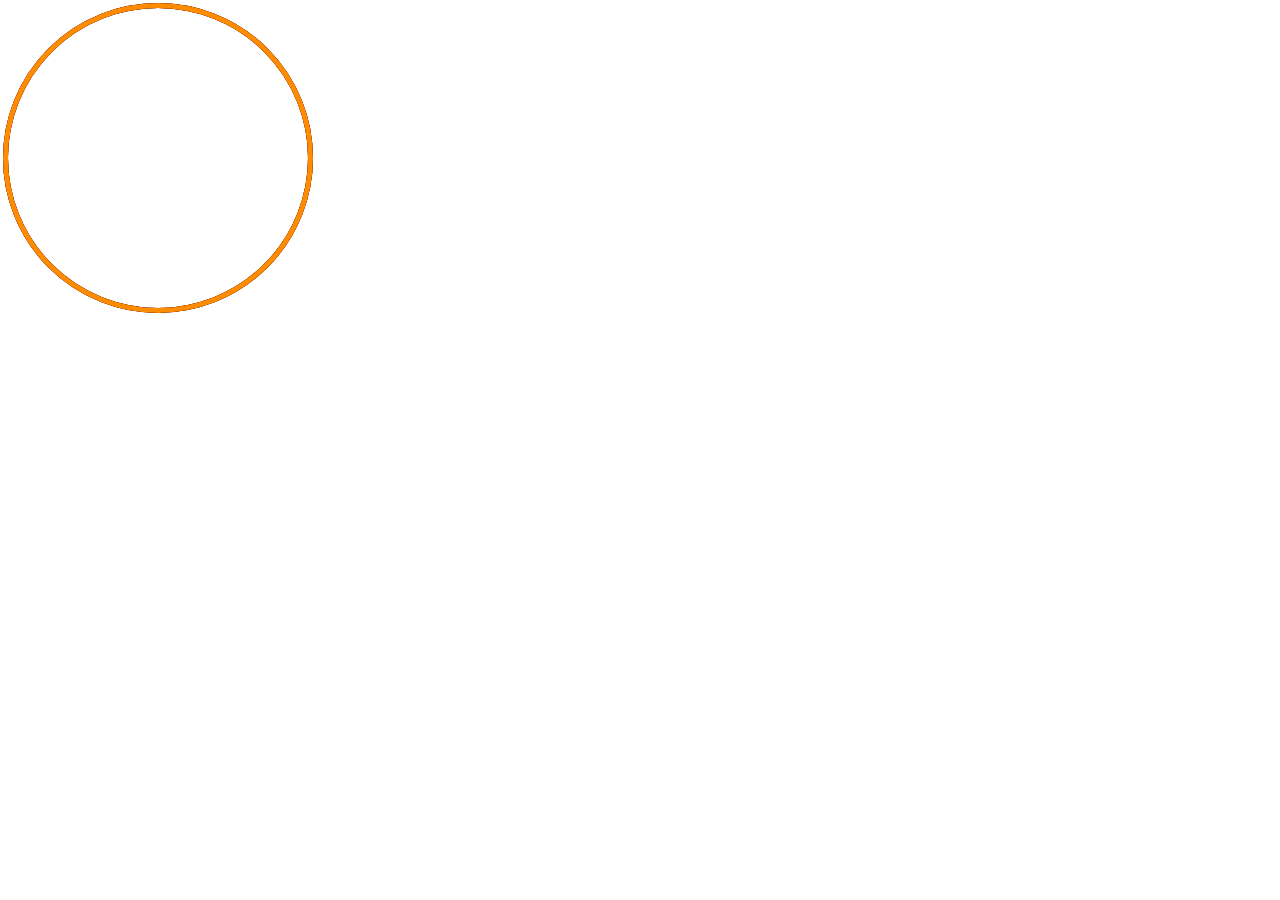
<file: Circle Rotation Animation/index.html>
<!DOCTYPE html>
<html>
<head>
	<meta charset="utf-8">
	<meta name="viewport" content="width=device-width, initial-scale=1">
	<title>Circle Rotation Animation</title>
	<style>
		.main-container{
			width: 300px;
			height: 300px;
			position: relative;
			display: flex;
			justify-content: center;
			align-items: center;
		}
		.circle{
			width: 100%;
			height: 100%;
			border: 5px solid ;
			border-radius: 50%;
			position: absolute;
		}
		.one{
			border-color: red;
			animation: animation01 5s ease-in infinite;
		}
			.two{
			border-color: black;
			animation: animation02 5s ease-in-out infinite;
		}
			.three{
			border-color: darkorange;
			animation: animation03 5s ease-out infinite;
		}

		@keyframes animation01{
			0%{
				rotate: 0deg;
				width: 100%;
			}
			50%{
				
				width: 40%;
			}
			100%{
				rotate: 360deg;
			}
		}
			@keyframes animation02{
			0%{
				rotate: 0deg;
				width: 100%;
			}
			50%{
				
				width: 40%;
			}
			100%{
				rotate: 360deg;
			}
		}
			@keyframes animation03{
			0%{
				rotate: 0deg;
				width: 100%;
			}
			50%{
				
				width: 40%;
			}
			100%{
				rotate: 360deg;
			}
		}
	</style>
</head>
<body>
	<section class="main-container">
		<div class="circle one"></div>
		<div class="circle two"></div>
		<div class="circle three"></div>

	</section>
</body>
</html>
</file>
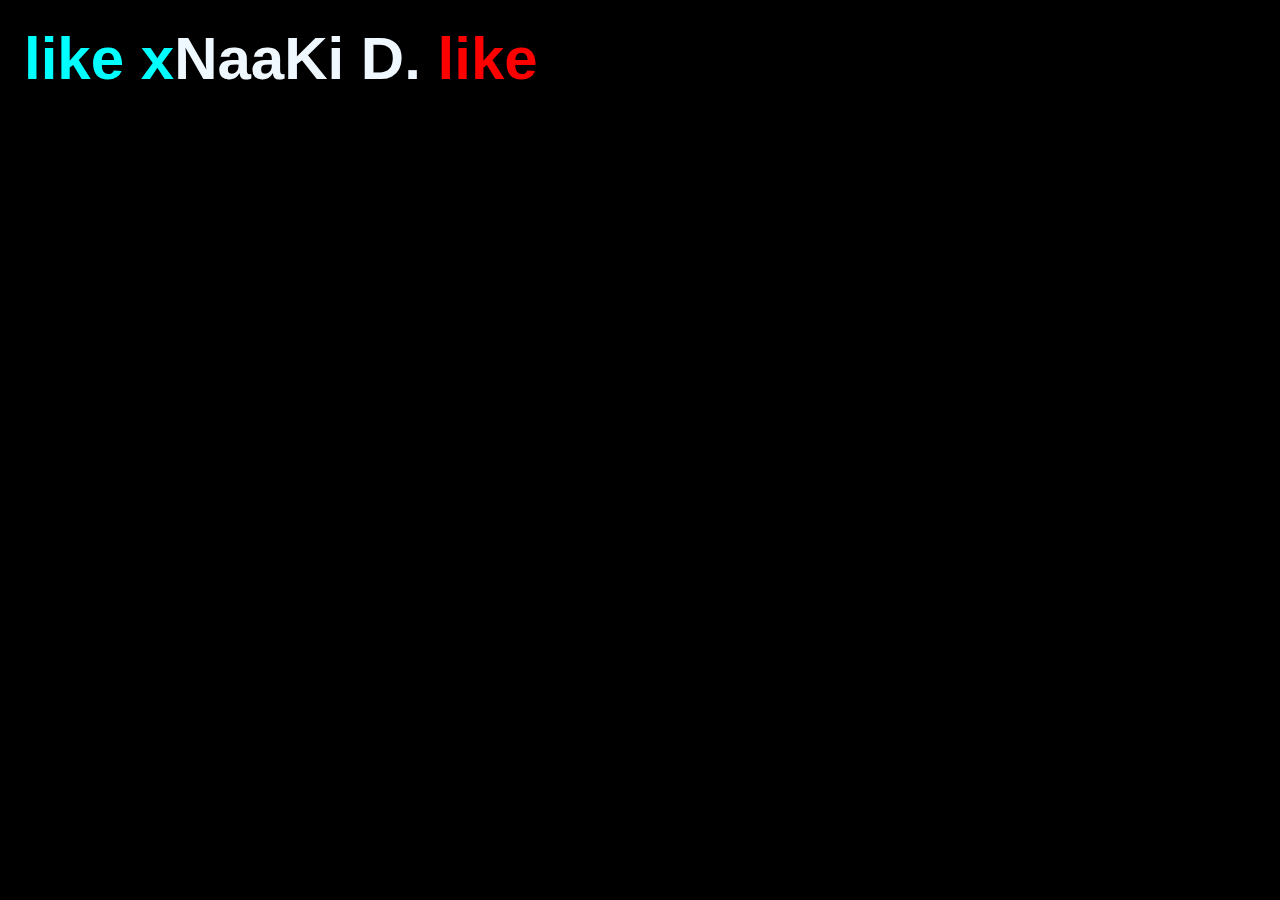
<file: afterBefore.html>
<!DOCTYPE html>
<html lang="en">
<head>
    <meta charset="UTF-8">
    <meta name="viewport" content="width=device-width, initial-scale=1.0">
    <title>After / Before</title>
    <link rel="stylesheet" href="style.css">
</head>
<body>
    <h1>NaaKi D.</h1>
</body>
</html>
</file>
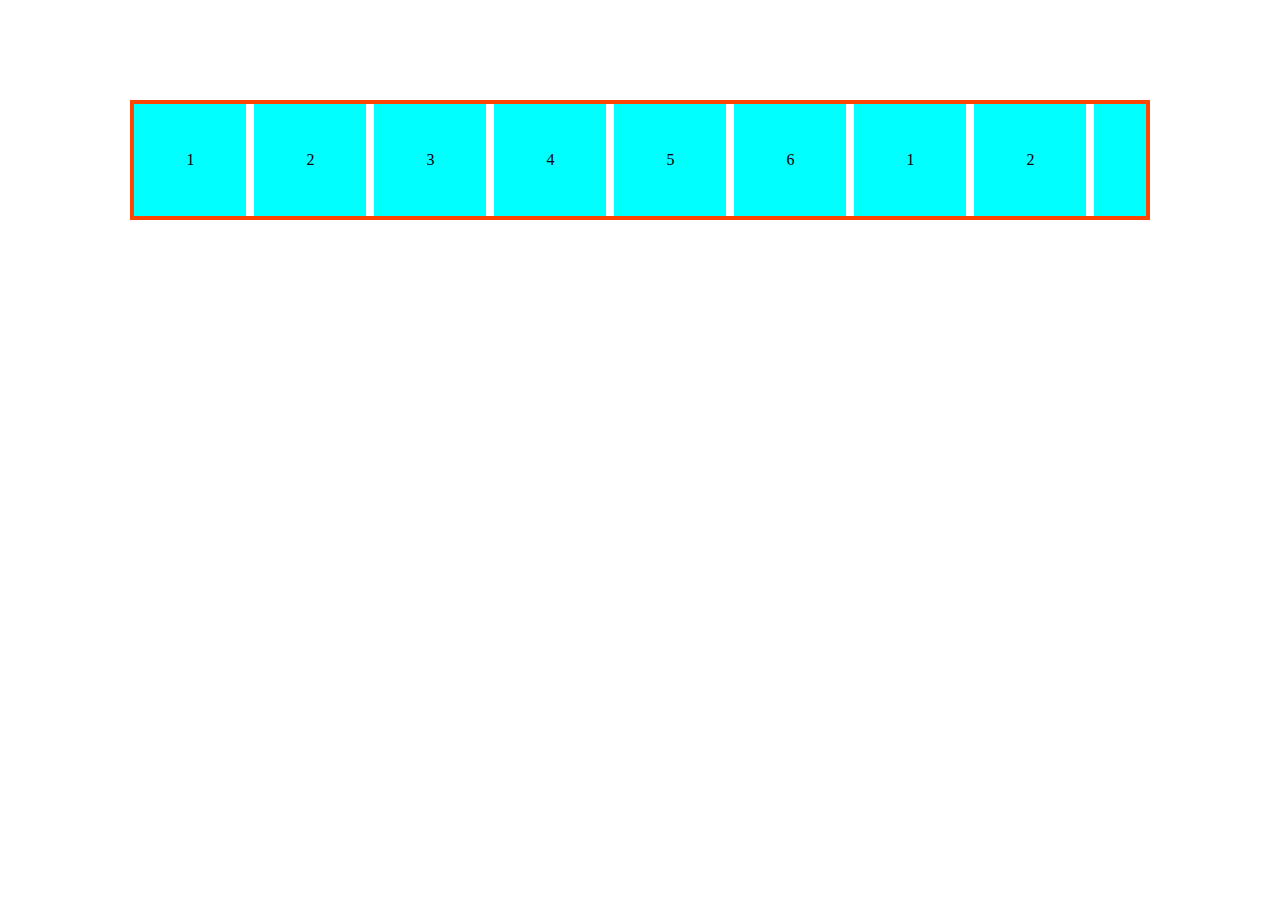
<file: infiniteScroll.html>
<!DOCTYPE html>
<html lang="en">
<head>
    <meta charset="UTF-8">
    <meta name="viewport" content="width=device-width, initial-scale=1.0">
    <title>Infinite Scroll</title>
    <style>
        .carousel{
            display: flex;
            margin: 100px auto;
            border: 4px solid orangered;
            width: 80%;
            overflow-x: auto;
        }
        .carousel::-webkit-scrollbar{
            display: none;
        }
        .group{
            display:flex;
            align-items:center;
            justify-content:center;
            gap: 8px;
            /* animation:spin 5s infinite linear ; */
        animation: spin 5s linear infinite;

            padding-right: 0.5em;
        }
        .card{
            flex: 0 0 5em;
            height: 5em;
            padding:1em;
            background:cyan;
            align-content: center;
            text-align:center;
        }
        @keyframes spin{
            from{translate:0}
            to{translate:-100%}
        }
    </style>
</head>
<body>
    <div class="carousel">
        <div class="group">
            <div class="card">1</div>
            <div class="card">2</div>
            <div class="card">3</div>
            <div class="card">4</div>
            <div class="card">5</div>
            <div class="card">6</div>
        </div>
        <div aria-hidden class="group">
            <div class="card">1</div>
            <div class="card">2</div>
            <div class="card">3</div>
            <div class="card">4</div>
            <div class="card">5</div>
            <div class="card">6</div>
        </div>
        <div aria-hidden class="group">
            <div class="card">1</div>
            <div class="card">2</div>
            <div class="card">3</div>
            <div class="card">4</div>
            <div class="card">5</div>
            <div class="card">6</div>
        </div>
        <div aria-hidden class="group">
            <div class="card">1</div>
            <div class="card">2</div>
            <div class="card">3</div>
            <div class="card">4</div>
            <div class="card">5</div>
            <div class="card">6</div>
        </div>
    </div> 
</body>
</html>
<!-- 
<!DOCTYPE html>
<html lang="en">
  <head>
    <meta charset="UTF-8" />
    <meta name="viewport" content="width=device-width, initial-scale=1.0" />
    <title>Infinite Logo Slider</title>
    <style>
      body {
        width: 100%;
        height: 100vh;
        margin: 0;
        padding: 0;
        background: black;
        display: grid;
        place-items: center;
      }
      .slider {
        width: 100%;
        height: fit-content;
        overflow: hidden;
      }
      .logos {
        width: fit-content;
        display: flex;
        align-items: center;
        justify-content: center;
        animation: slide 25s linear infinite;
      }
      .logos img {
        width: 110px;
        margin: 0 25px;
      }
      @keyframes slide {
        from {
          transform: translateX(0);
        }
        to {
          transform: translateX(-50%);
        }
      }

      /*Responsive*/

      /*Screen size less that 700 pixels*/
      @media screen and (max-width: 700px) {
        .logos img {
          width: 70px;
          margin: 0 20px;
        }
      }

      /*Screen size less that 480 pixels*/
      @media screen and (max-width: 480px) {
        .logos img {
          width: 55px;
          margin: 0 15px;
        }
      }

      /*Screen size more that 1800 pixels*/
      @media screen and (min-width: 1800px) {
        .logos img {
          width: 170px;
          margin: 0 35px;
        }
      }
    </style>
  </head>
  <body>
    <div class="slider">
      <div class="logos">
        <img src="../images/slideLogo-1.png" alt="" />
        <img src="../images/slideLogo-2.png" alt="" />
        <img src="../images/slideLogo-3.png" alt="" />
        <img src="../images/slideLogo-4.png" alt="" />
        <img src="../images/slideLogo-5.png" alt="" />
        <img src="../images/slideLogo-6.png" alt="" />
        <img src="../images/slideLogo-7.png" alt="" />
        <img src="../images/slideLogo-8.png" alt="" />
        <img src="../images/slideLogo-9.png" alt="" />

        <img src="../images/slideLogo-1.png" alt="" />
        <img src="../images/slideLogo-2.png" alt="" />
        <img src="../images/slideLogo-3.png" alt="" />
        <img src="../images/slideLogo-4.png" alt="" />
        <img src="../images/slideLogo-5.png" alt="" />
        <img src="../images/slideLogo-6.png" alt="" />
        <img src="../images/slideLogo-7.png" alt="" />
        <img src="../images/slideLogo-8.png" alt="" />
        <img src="../images/slideLogo-9.png" alt="" />
      </div>
    </div>
  </body>
</html> -->
</file>
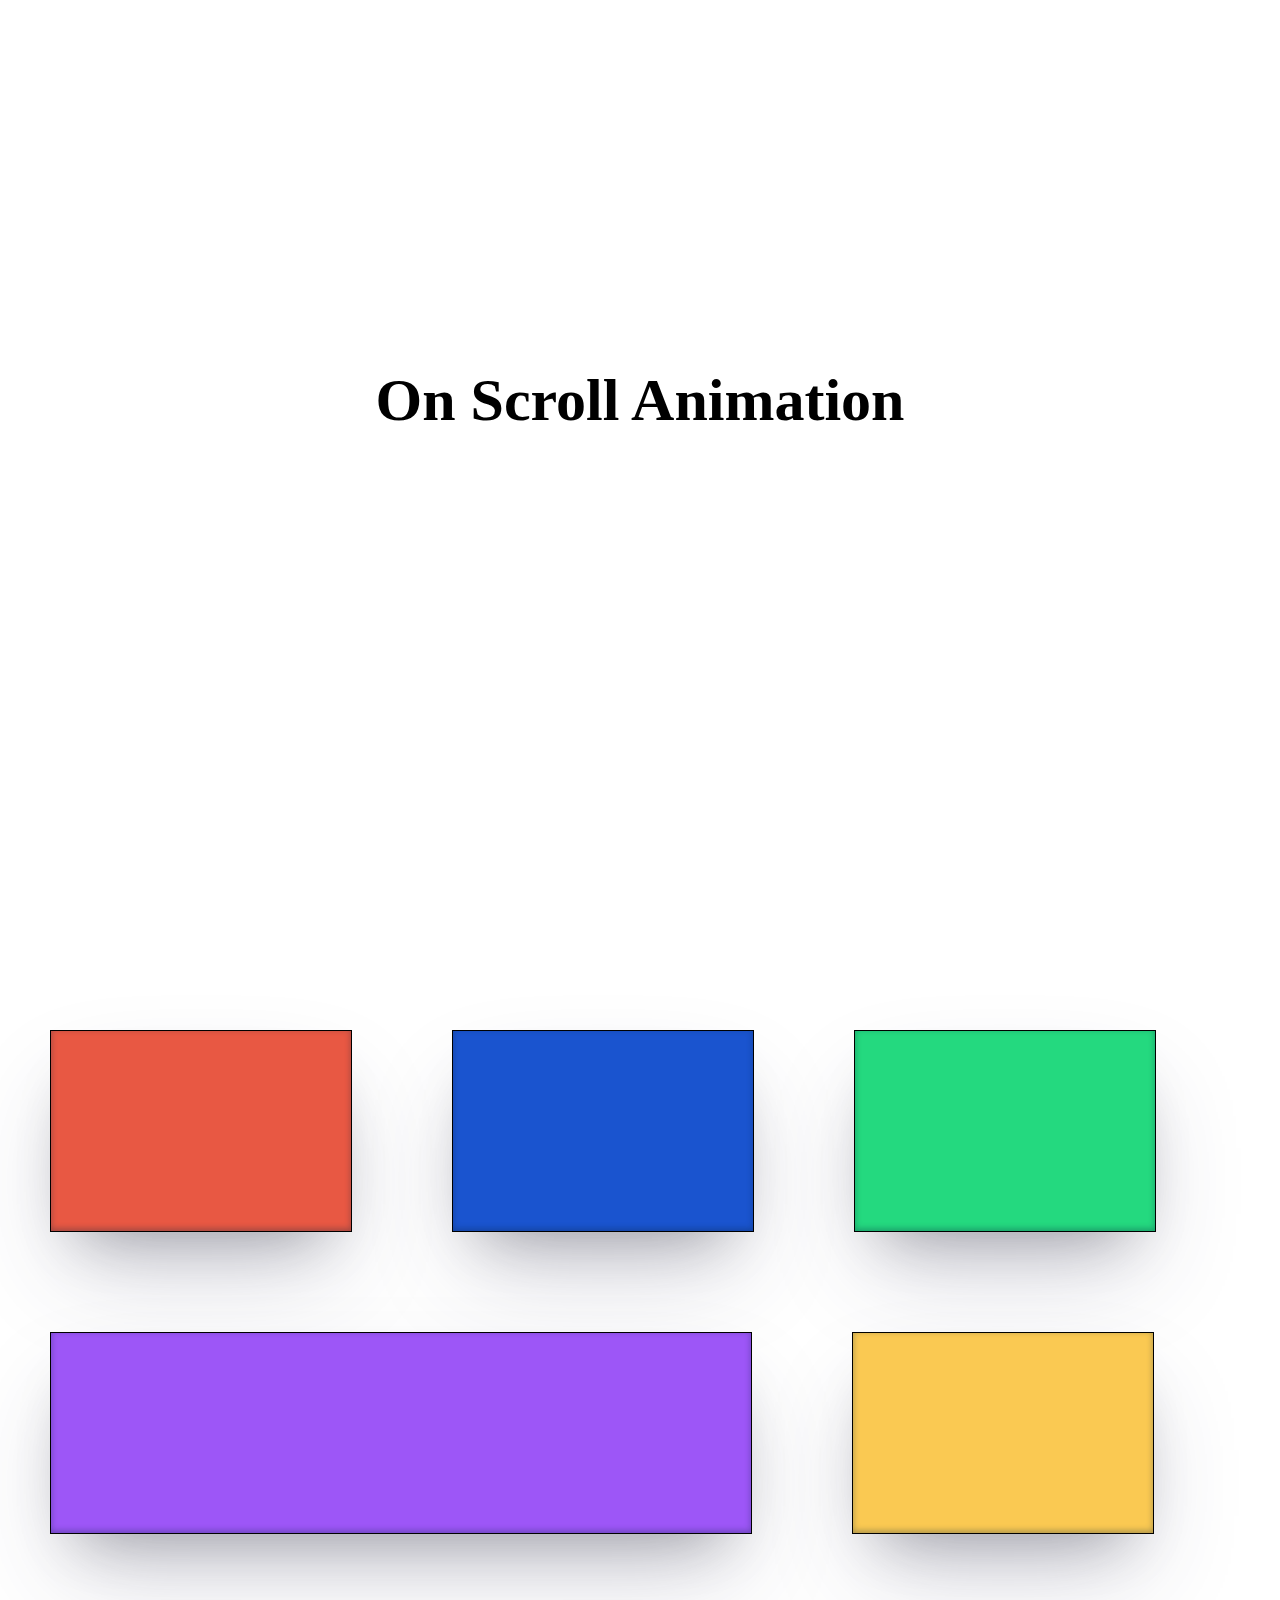
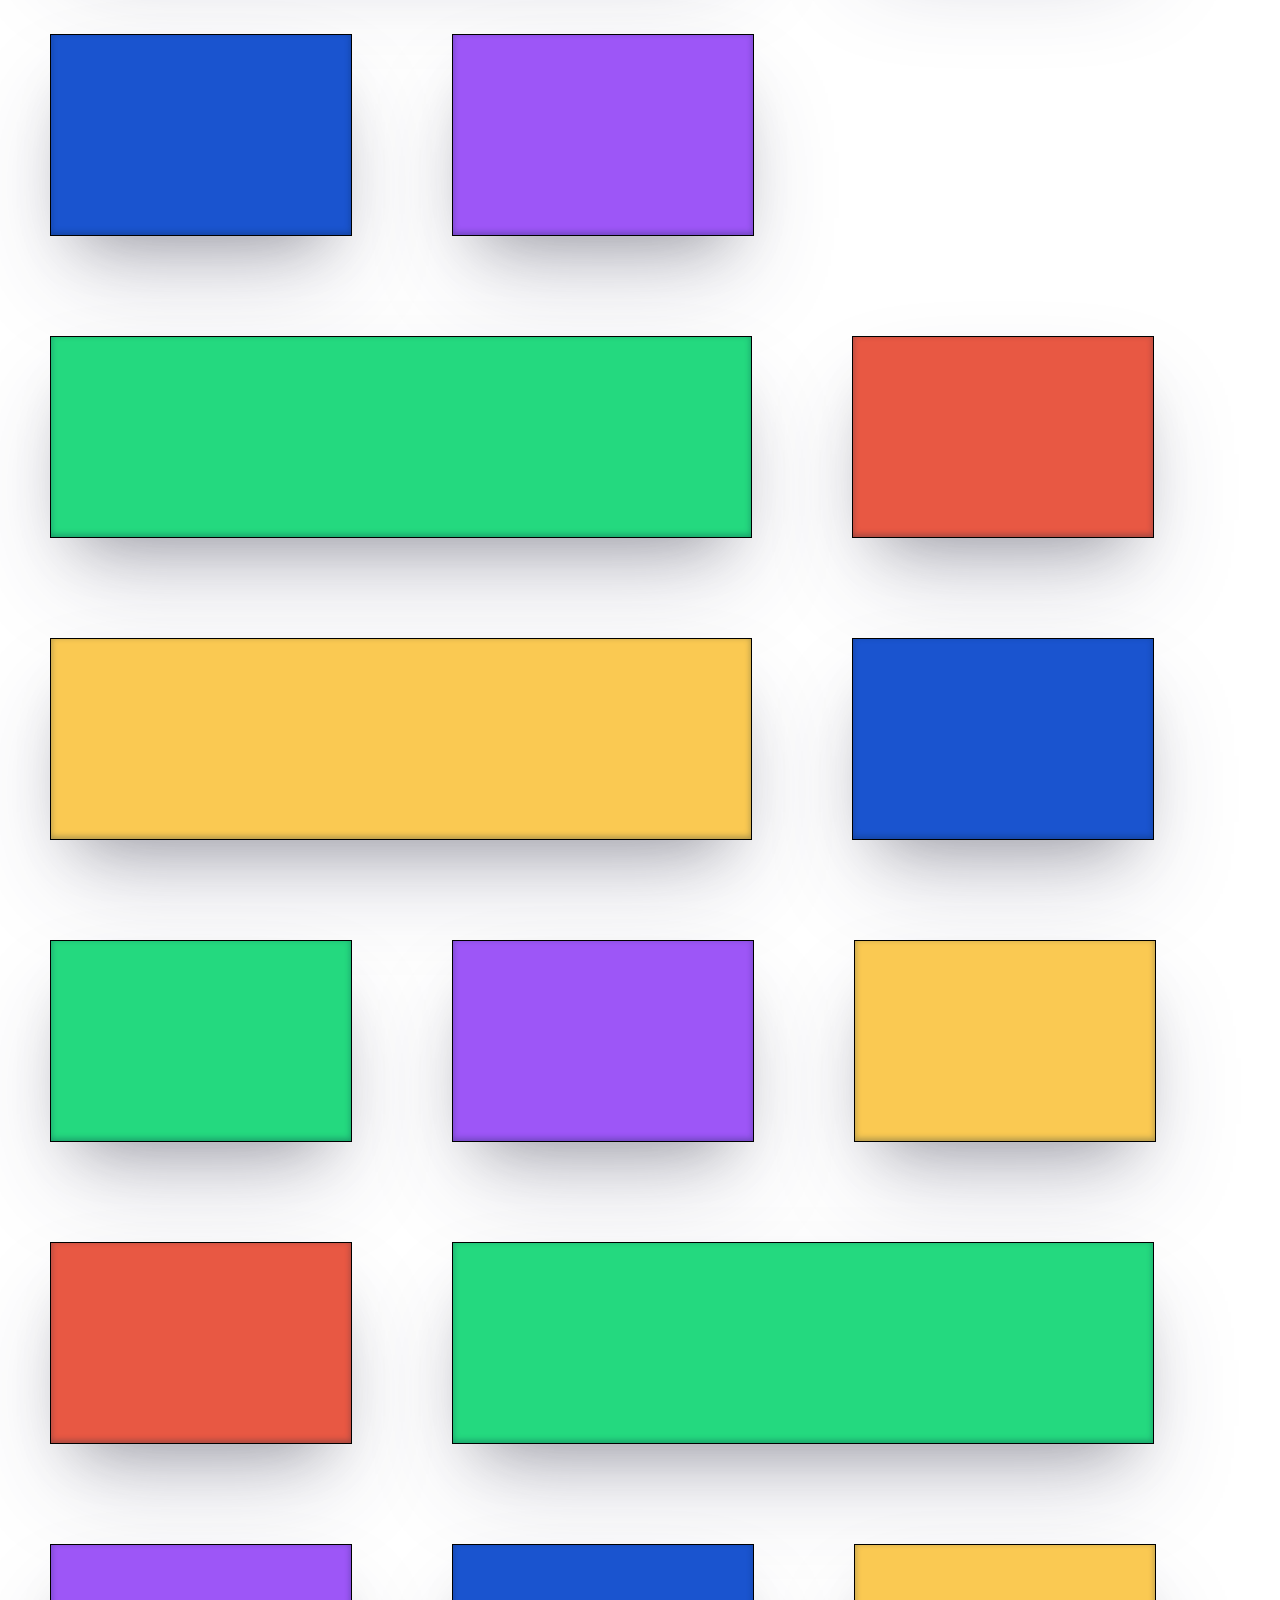
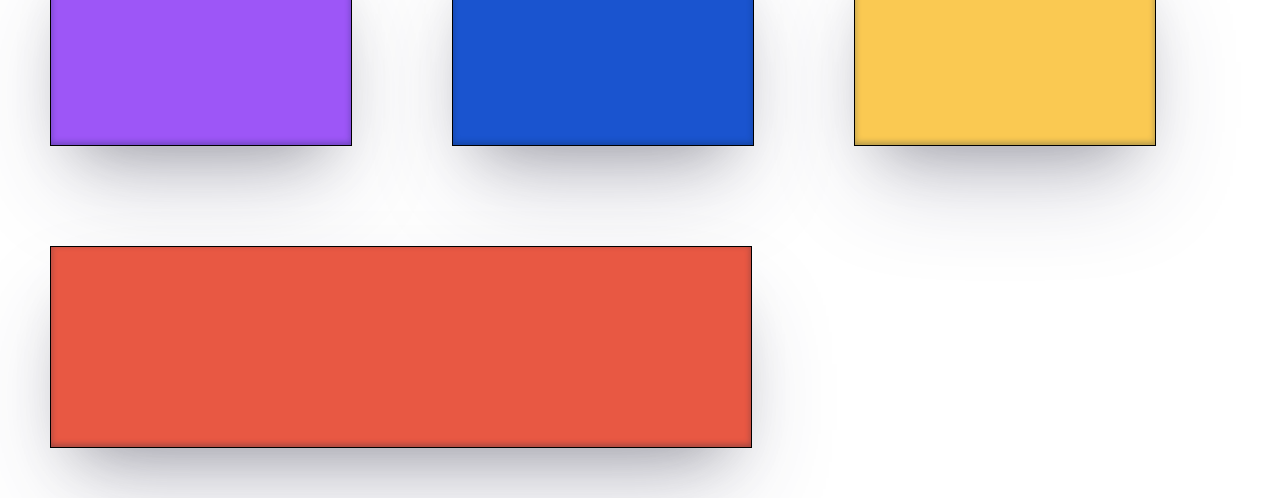
<file: onScroll.html>
<!DOCTYPE html>
<html lang="en">
<head>
    <meta charset="UTF-8">
    <meta name="viewport" content="width=device-width, initial-scale=1.0">
    <title>On Scroll Animations</title>
    <style>
            body {
        width: 100%;
        height: 100vh;
        margin: 0;
        padding: 0;
      }
      h1 {
        width: 100%;
        height: 100vh;
        line-height: 80vh;
        text-align: center;
        display: block;
        font-size: 60px;
      }
      .view {
        width: 100%;
        display: flex;
        align-items: center;
        flex-wrap: wrap;
      }
      .block {
        height: 200px;
        width: 300px;
        margin: 50px;
        border: 0.5mm solid black;
        box-shadow: rgba(50, 50, 93, 0.25) 0px 50px 100px -20px,
          rgba(0, 0, 0, 0.3) 0px 30px 60px -30px,
          rgba(10, 37, 64, 0.35) 0px -2px 6px 0px inset;
      }
      .block:nth-child(1) {
        background: rgb(232, 88, 67);
      }
      .block:nth-child(2) {
        background: rgb(26, 84, 207);
      }
      .block:nth-child(3) {
        background: rgb(36, 217, 127);
      }
      .block:nth-child(4) {
        background: rgb(157, 86, 247);
        width: 700px;
      }
      .block:nth-child(5) {
        background: rgb(250, 201, 82);
      }
      .block:nth-child(6) {
        background: rgb(26, 84, 207);
      }
      .block:nth-child(7) {
        background: rgb(157, 86, 247);
      }
      .block:nth-child(8) {
        background: rgb(36, 217, 127);
        width: 700px;
      }
      .block:nth-child(9) {
        background: rgb(232, 88, 67);
      }
      .block:nth-child(10) {
        background: rgb(250, 201, 82);
        width: 700px;
      }
      .block:nth-child(11) {
        background: rgb(26, 84, 207);
      }
      .block:nth-child(12) {
        background: rgb(36, 217, 127);
      }
      .block:nth-child(13) {
        background: rgb(157, 86, 247);
      }
      .block:nth-child(14) {
        background: rgb(250, 201, 82);
      }
      .block:nth-child(15) {
        background: rgb(232, 88, 67);
      }
      .block:nth-child(16) {
        background: rgb(36, 217, 127);
        width: 700px;
      }
      .block:nth-child(17) {
        background: rgb(157, 86, 247);
      }
      .block:nth-child(18) {
        background: rgb(26, 84, 207);
      }
      .block:nth-child(19) {
        background: rgb(250, 201, 82);
      }
      .block:nth-child(20) {
        background: rgb(232, 88, 67);
        width: 700px;
      }
      @keyframes appear {
        from{
            opacity: 0;
            /* scale: 0.5;
            transform:translateX(-100px); */
            clip-path : inset(100% 100% 0 0 );
        }
        to{
            opacity: 1;
            /* scale: 1;
            transform:translateX(0px); */
            clip-path : inset(0 0 0 0 );

        }
      }
      .block{
        animation: appear  linear ;
        animation-timeline: view();
        animation-range: entry 0% cover 40%;
      }
    </style>
</head>
<body>
    <h1>On Scroll Animation</h1>
    <div class="view">
        <div class="block"></div>
        <div class="block"></div>
        <div class="block"></div>
        <div class="block"></div>
        <div class="block"></div>
        <div class="block"></div>
        <div class="block"></div>
        <div class="block"></div>
        <div class="block"></div>
        <div class="block"></div>
        <div class="block"></div>
        <div class="block"></div>
        <div class="block"></div>
        <div class="block"></div>
        <div class="block"></div>
        <div class="block"></div>
        <div class="block"></div>
        <div class="block"></div>
        <div class="block"></div>
        <div class="block"></div>
    </div>
</body>
</html>
</file>
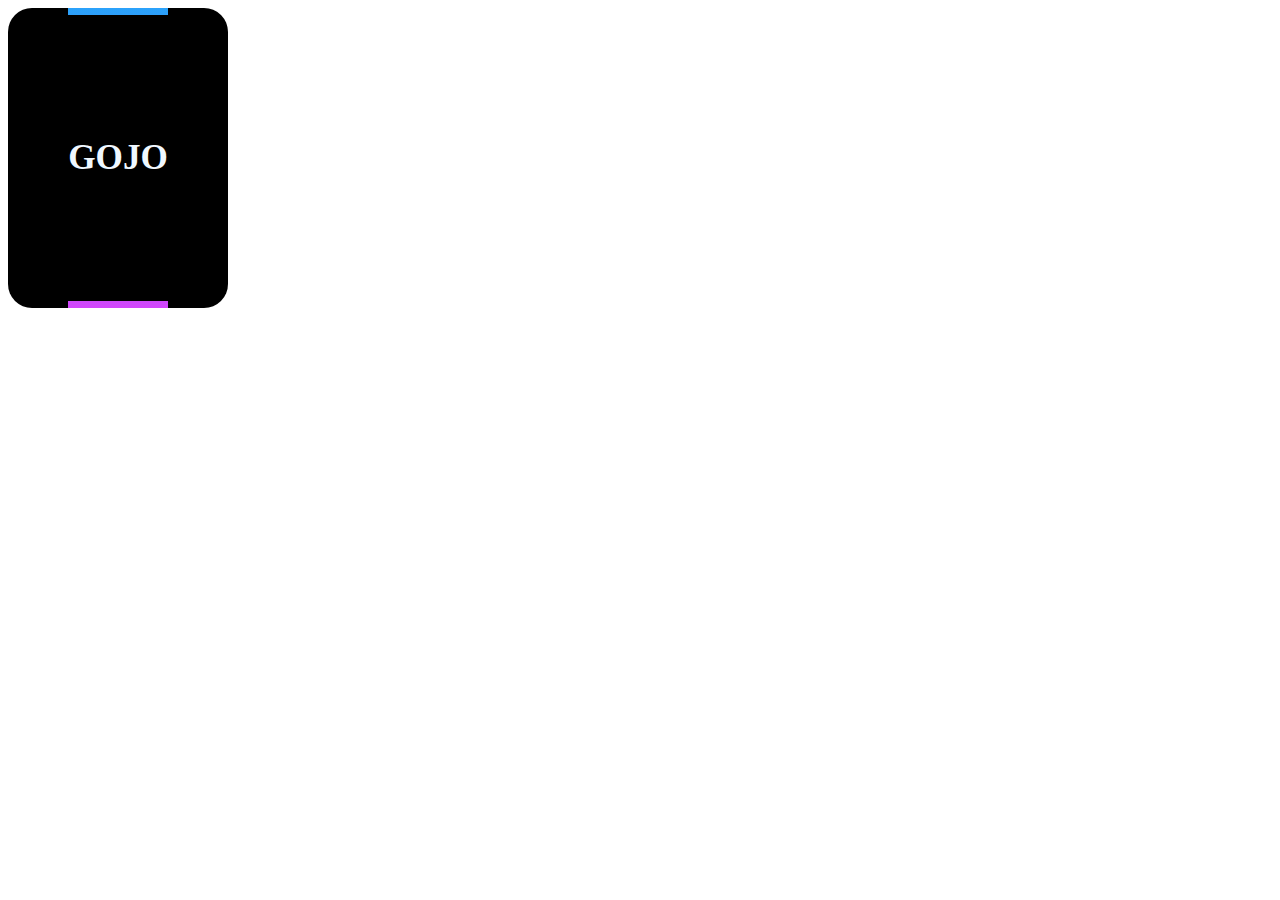
<file: Border/animatedBorder.html>
<!DOCTYPE html>
<html lang="en">
<head>
    <meta charset="UTF-8">
    <meta name="viewport" content="width=device-width, initial-scale=1.0">
    <title>Animated Border</title>
    <style>
        .card{
            width: 220px;
            height: 300px;
            background-color: black;
            position: relative;
            display: flex;
            /* place-content: center;
            place-items: center; */
            justify-content: center;
            align-items: center;
            overflow: hidden;
            border-radius: 24px;
        }
        .card h1{
            z-index: 2;
            color: aliceblue;
            font-size: 2.2em;
        }
        .card::before{
            content: '';
            position: absolute;
            width: 100px;
            height: 150%;
            background-image: linear-gradient(180deg,rgb(0,185,250),rgb(252, 47,252));
            animation: aniBG 7s linear infinite;
            /* transition: 0.2s linear; */
        }
        @keyframes aniBG{
            from {
                transform:rotate(0deg);
            }
            to {
                transform:rotate(360deg);
            }
        }
        .card::after{
            content: '';
            position: absolute;
            background-color: black;
            inset: 7px;
            border-radius: 23px;
            z-index: 1;
        }
    </style>
</head>
<body>
    <div class="card">
        <h1>GOJO</h1>
    </div>
</body>
</html>
</file>
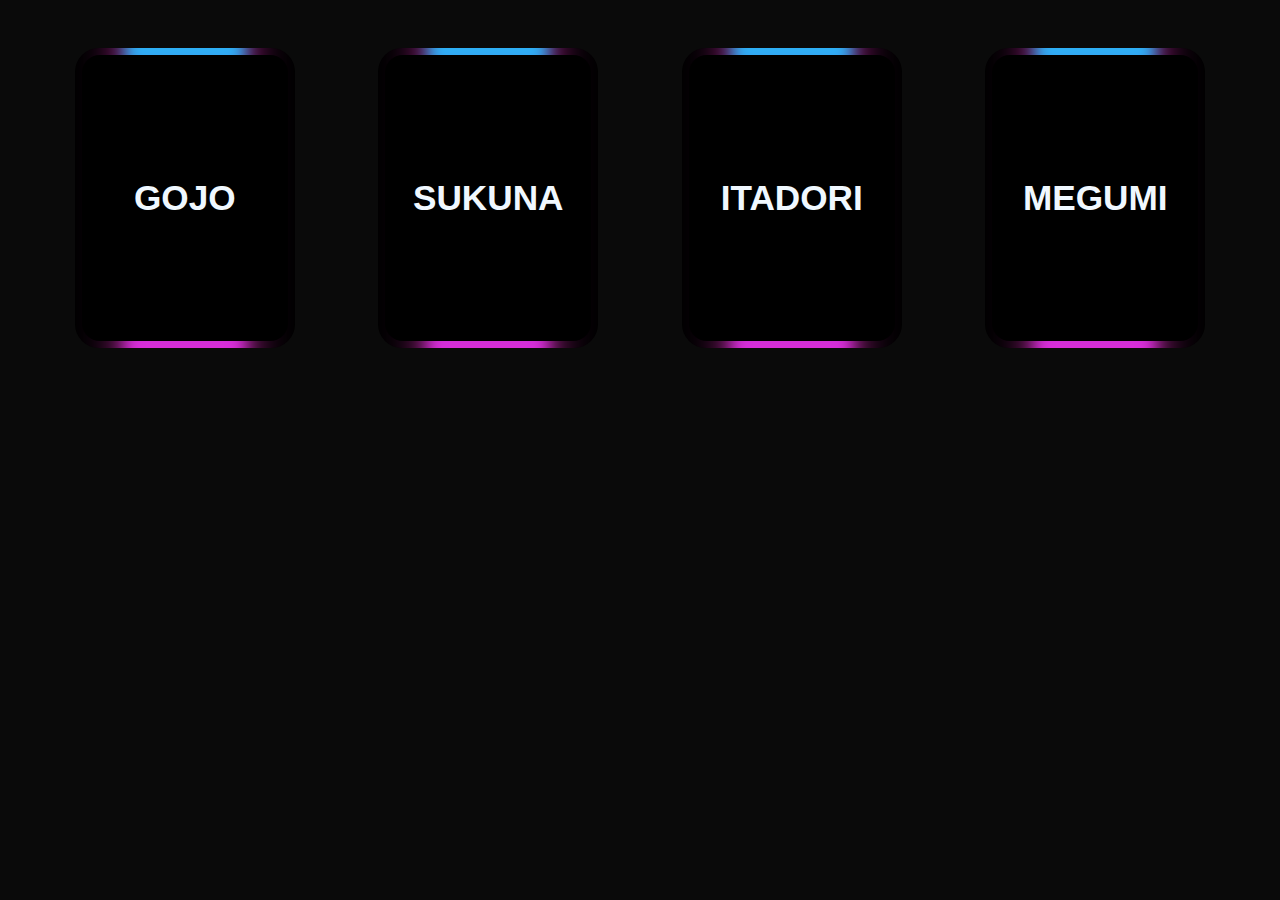
<file: Border/animatedBorderVarients.html>
<!DOCTYPE html>
<html lang="en">
<head>
<meta charset="UTF-8">
<meta name="viewport" content="width=device-width, initial-scale=1.0">
<title>Animated Glow Cards</title>

<style>
    body {
        background: #0a0a0a;
        font-family: Arial, sans-serif;
    }

    .container {
        display: grid;
        grid-template-columns: repeat(auto-fit, minmax(220px, 1fr));
        gap: 30px;
        padding: 40px;
        justify-items: center;
    }

    .card {
        width: 220px;
        height: 300px;
        background-color: black;
        position: relative;
        display: flex;
        justify-content: center;
        align-items: center;
        overflow: hidden;
        border-radius: 24px;
    }

    .card h1 {
        z-index: 2;
        color: aliceblue;
        font-size: 2.2em;
    }

    .card::before {
        content: '';
        position: absolute;
        width: 120px;
        height: 150%;
        background-image: linear-gradient(
            180deg,
            #00f2ff,
            #8a2be2,
            #ff2fd4
        );
        animation: aniBG 4s linear infinite;
        filter: blur(8px);
        box-shadow: 0 0 40px rgba(255, 47, 212, 0.9);
    }

    @keyframes aniBG {
        from {
            transform: rotate(0deg);
        }
        to {
            transform: rotate(360deg);
        }
    }

    .card::after {
        content: '';
        position: absolute;
        inset: 7px;
        background-color: black;
        border-radius: 18px;
        z-index: 1;
    }
</style>
</head>

<body>
<div class="container">
    <div class="card"><h1>GOJO</h1></div>
    <div class="card"><h1>SUKUNA</h1></div>
    <div class="card"><h1>ITADORI</h1></div>
    <div class="card"><h1>MEGUMI</h1></div>
</div>
</body>
</html>
</file>
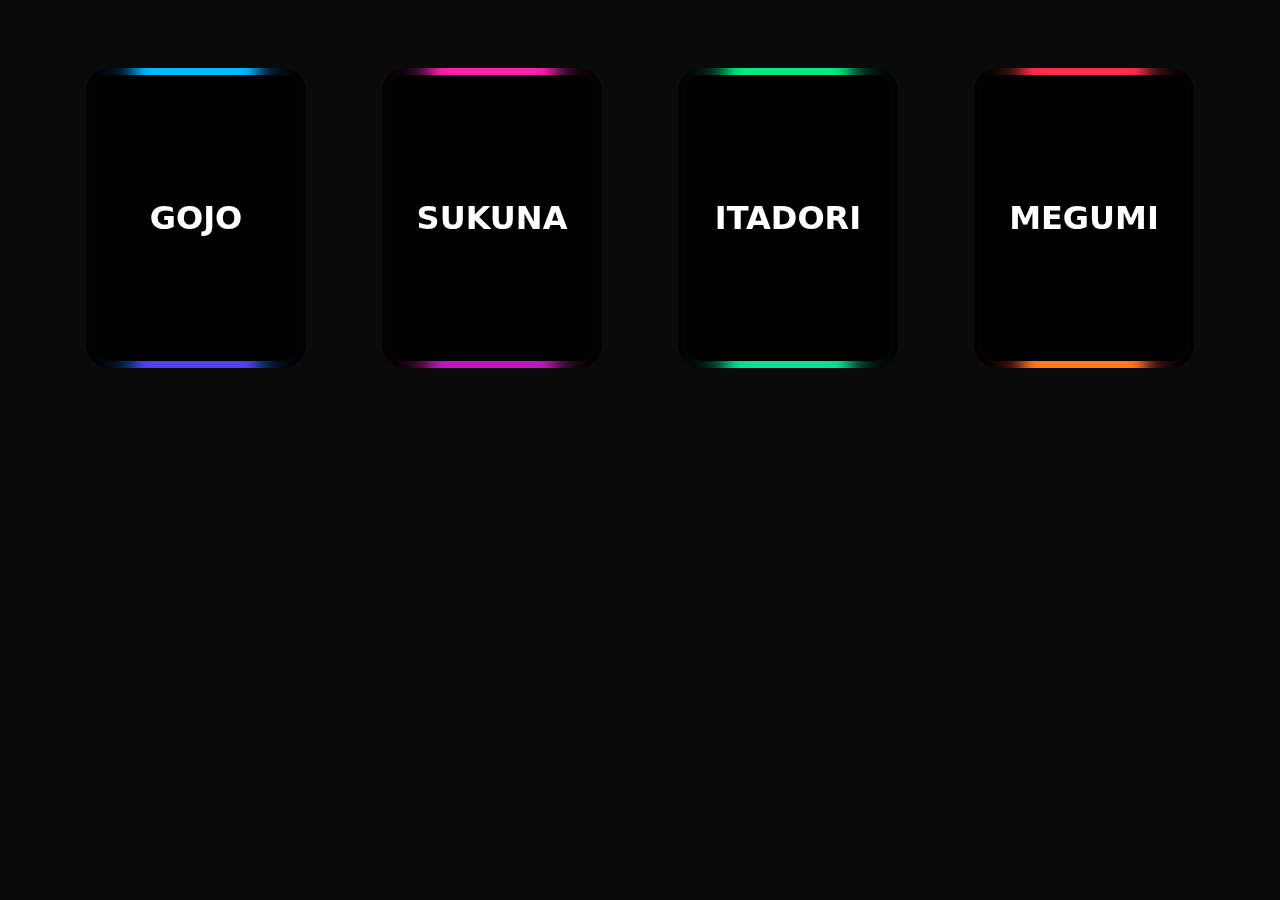
<file: Border/animatedBorderVarients1.html>
<!DOCTYPE html>
<html lang="en">
<head>
<meta charset="UTF-8">
<meta name="viewport" content="width=device-width, initial-scale=1.0">
<title>Advanced Glow Flip Cards</title>

<style>
/* ================== GLOBAL THEME ================== */
:root {
    --card-bg: #000;
    --border-size: 7px;
    --radius: 24px;
    --spin-speed: 6s;
    --spin-speed-hover: 2s;
}

/* ================== LAYOUT ================== */
body {
    background: #0a0a0a;
    font-family: system-ui, sans-serif;
}

.container {
    display: grid;
    grid-template-columns: repeat(auto-fit, minmax(220px, 1fr));
    gap: 40px;
    padding: 60px;
    justify-items: center;
}

/* ================== CARD CORE ================== */
.card {
    width: 220px;
    height: 300px;
    perspective: 1000px;
}

.card-inner {
    width: 100%;
    height: 100%;
    position: relative;
    transform-style: preserve-3d;
    transition: transform 0.8s ease;
}

/* 🎭 FLIP */
.card:hover .card-inner {
    transform: rotateY(180deg);
}

/* ================== FRONT / BACK ================== */
.card-face {
    position: absolute;
    inset: 0;
    border-radius: var(--radius);
    display: flex;
    justify-content: center;
    align-items: center;
    backface-visibility: hidden;
    overflow: hidden;
}

.card-front {
    background: var(--card-bg);
}

.card-back {
    background: #111;
    transform: rotateY(180deg);
    color: white;
    font-size: 1.2rem;
}

/* ================== TEXT ================== */
.card h1 {
    z-index: 2;
    color: white;
}

/* ================== ANIMATED BORDER ================== */
.card-front::before {
    content: '';
    position: absolute;
    width: 120px;
    height: 160%;
    background: linear-gradient(
        180deg,
        var(--c1),
        var(--c2),
        var(--c3)
    );
    animation: spin var(--spin-speed) linear infinite;
    filter: blur(8px);
    box-shadow: 0 0 40px var(--glow);
}

/* ✨ SPEED UP ON HOVER */
.card:hover .card-front::before {
    animation-duration: var(--spin-speed-hover);
}

.card-front::after {
    content: '';
    position: absolute;
    inset: var(--border-size);
    background: var(--card-bg);
    border-radius: calc(var(--radius) - 6px);
    z-index: 1;
}

@keyframes spin {
    from { transform: rotate(0deg); }
    to   { transform: rotate(360deg); }
}

/* ================== CARD THEMES ================== */
.blue {
    --c1: #00f2ff;
    --c2: #0066ff;
    --c3: #8a2be2;
    --glow: rgba(0, 140, 255, 0.9);
}

.pink {
    --c1: #ff2fd4;
    --c2: #ff0080;
    --c3: #8a2be2;
    --glow: rgba(255, 47, 212, 0.9);
}

.green {
    --c1: #00ff9d;
    --c2: #00c853;
    --c3: #1de9b6;
    --glow: rgba(0, 255, 160, 0.9);
}

.red {
    --c1: #ff1744;
    --c2: #ff5252;
    --c3: #ff9100;
    --glow: rgba(255, 70, 70, 0.9);
}
</style>
</head>

<body>

<div class="container">

    <div class="card blue">
        <div class="card-inner">
            <div class="card-face card-front">
                <h1>GOJO</h1>
            </div>
            <div class="card-face card-back">
                Strongest Sorcerer
            </div>
        </div>
    </div>

    <div class="card pink">
        <div class="card-inner">
            <div class="card-face card-front">
                <h1>SUKUNA</h1>
            </div>
            <div class="card-face card-back">
                King of Curses
            </div>
        </div>
    </div>

    <div class="card green">
        <div class="card-inner">
            <div class="card-face card-front">
                <h1>ITADORI</h1>
            </div>
            <div class="card-face card-back">
                Vessel
            </div>
        </div>
    </div>

    <div class="card red">
        <div class="card-inner">
            <div class="card-face card-front">
                <h1>MEGUMI</h1>
            </div>
            <div class="card-face card-back">
                Ten Shadows
            </div>
        </div>
    </div>

</div>

</body>
</html>
</file>
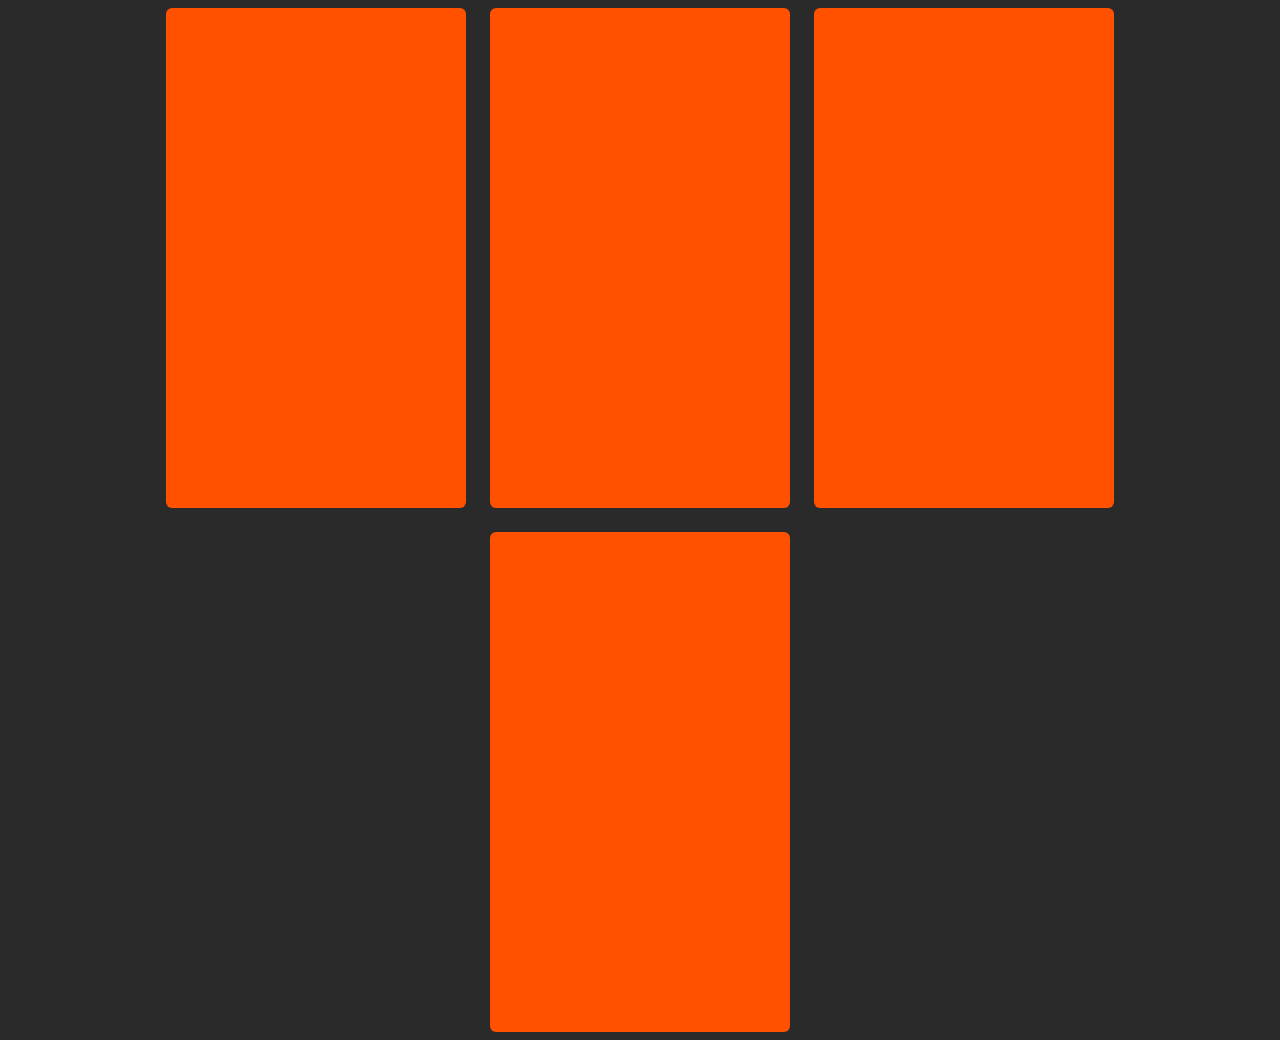
<file: HOVER/slidingHoverEffect.html>
<!DOCTYPE html>
<html lang="en">
<head>
    <meta charset="UTF-8">
    <meta name="viewport" content="width=device-width, initial-scale=1.0">
    <title>Sliding hover Effect</title>
    <style>
        *{
            background-color: rgb(43, 42, 42);
        }
        section{

            display: flex;
            flex-wrap: wrap;
            gap: 24px;
            justify-content: center;
            align-items: center;
        }
        .box{
            width: 300px;
            height: 500px;
            background-color: rgb(255, 81, 0);
            border-radius: 6px;
            transition: all 0.3s ease;
        }
        section:hover > :not(:hover){
            filter: blur(4px);
            opacity: 0.5;
        }
    </style>
</head>
<body>
    <section>
        <div class="box"></div>
        <div class="box"></div>
        <div class="box"></div>
        <div class="box"></div>
    </section>
</body>
</html>
</file>
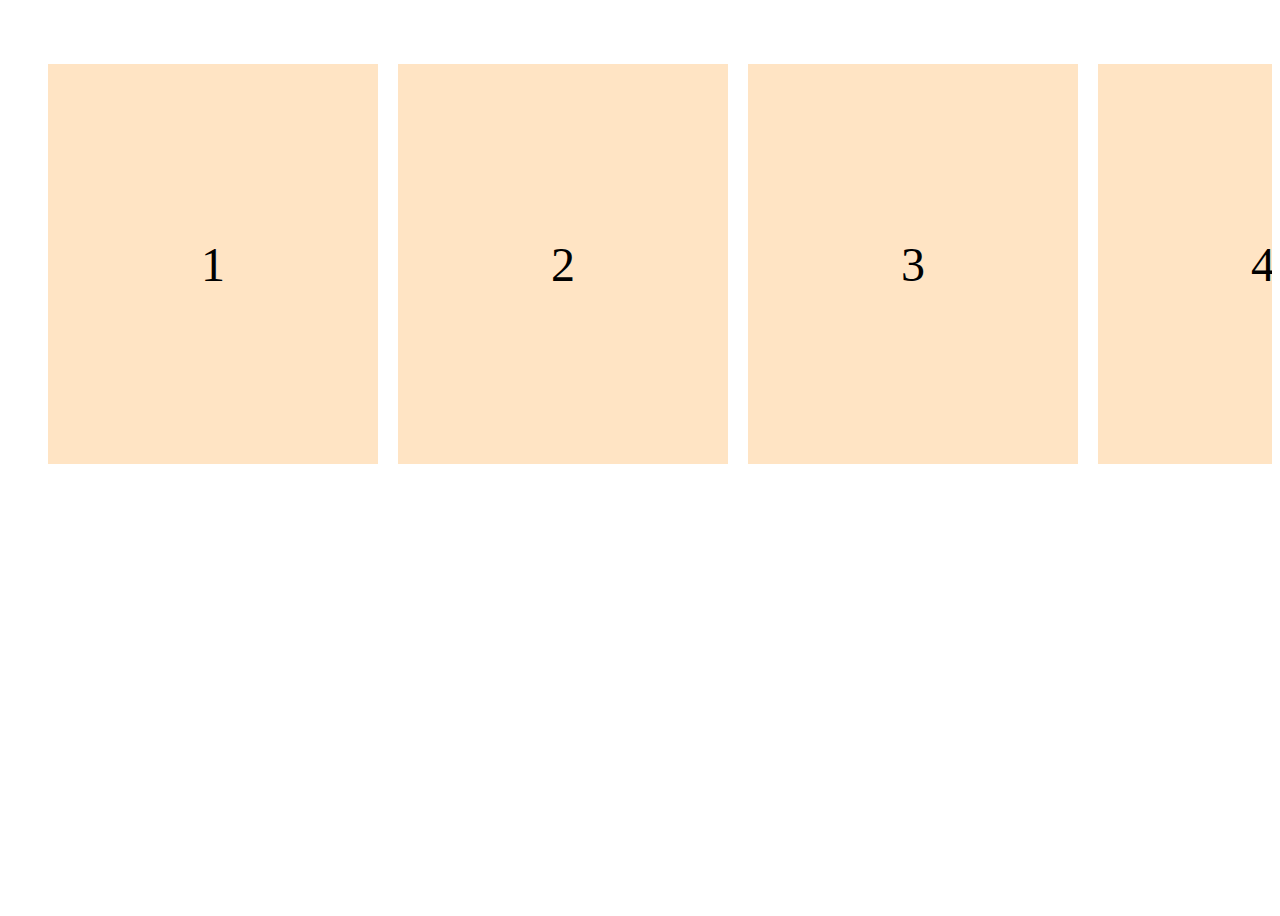
<file: Sliders/Swiper.html>
<!DOCTYPE html>
<html lang="en">
<head>
    <meta charset="UTF-8">
    <meta name="viewport" content="width=device-width, initial-scale=1.0">
    <title>Swiper Slider</title>
    <style>
        
  .gallery {
    width: 100%;
    height: 100vh;
    overflow-x: auto;
    scroll-snap-type: x mandatory;
}

.cards {
    display: flex;
    gap: 20px;
    padding: 40px;
}

.cards li {
    min-width: 330px;
    height: 400px;
    background: bisque;
    scroll-snap-align: center;
    display: flex;
    align-items: center;
    justify-content: center;
    font-size: 3rem;
}

    </style>
</head>
<body>
<div class="gallery">
    <ul class="cards">
        <li>1</li>
        <li>2</li>
        <li>3</li>
        <li>4</li>
        <li>5</li>
    </ul>
</div>

</body>
</html>
</file>
<file: style.css>
* {
    margin: 0;
    padding: 0;
    box-sizing: border-box;
}

html,
body {
    height: 100%;
    width: 100%;
}

body {
    background-color: black;
    padding: 24px;
}

#box {
    height: 150px;
    width: 150px;
    border-radius: 12px;
    background-color: cyan;
    position: absolute;
    animation-name: move;
    animation-duration: 5s;
    /* animation-delay:1s; */
    /* animation-iteration-count:3;  */ /*infinite*/
    /* animation-direction:reverse; */
    animation-timing-function: ease-in;
}

@keyframes move {

    /* from {
        transform:translateX()
        left: 0;
        rotate: 0;
    background-color: cyan;

    }

    to {
        left: 70%;
        rotate: 360deg;
    background-color: purple;

    } */
    0% {
        left: 0;
        top: 0;
        rotate: 0;
        background-color: cyan;

    }

    25% {
        left: 70%;
        top: 0%;
        background-color: blueviolet;
    }

    50% {
        left: 70%;
        /* bottom: 0; */
        top: 50%;
        background-color: seashell;
    }

    75% {
        left: 0%;
        top: 50%;
        background-color: brown;
    }

    100% {
        left: 0%;
        top: 0%;
        rotate: 0;
        background-color: rgb(255, 166, 0);

    }

}

h1{
    font-size: 60px;
    color: aliceblue;
    font-family:Arial, Helvetica, sans-serif;
    font-weight:800;
}

h1::before{
    content:' like x';
    color:aqua;
}
h1::after{
    content:' like ';
    color:rgb(255, 0, 0);

}
</file>
